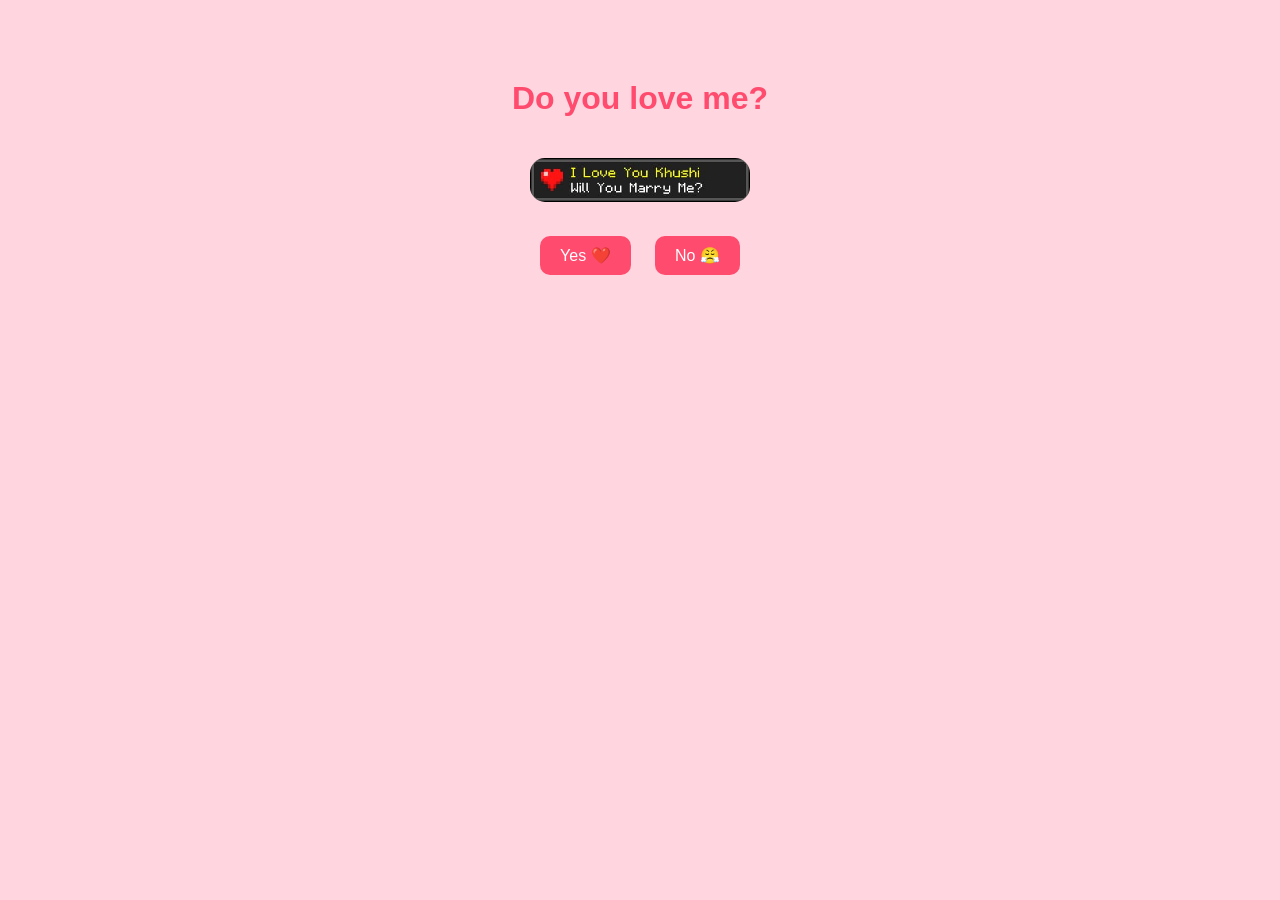
<file: index.html>
<!DOCTYPE html>
<html>
<head>
  <title>For Khushi❤️</title>
  <link rel="stylesheet" href="style.css">
</head>
<body>

<div class="container">
  
  <!-- 📝 ADD YOUR QUESTION HERE -->
  <h1>Do you love me?</h1>

  <!-- 📸 ADD YOUR PHOTO FILE NAME -->
  <img src="photo1.jpg" class="photo">

  <div class="buttons">
    <button onclick="nextPage('page2.html')">Yes ❤️</button>
    <button class="no-btn">No 😤</button>
  </div>

</div>

<script src="script.js"></script>
</body>
</html>
</file>
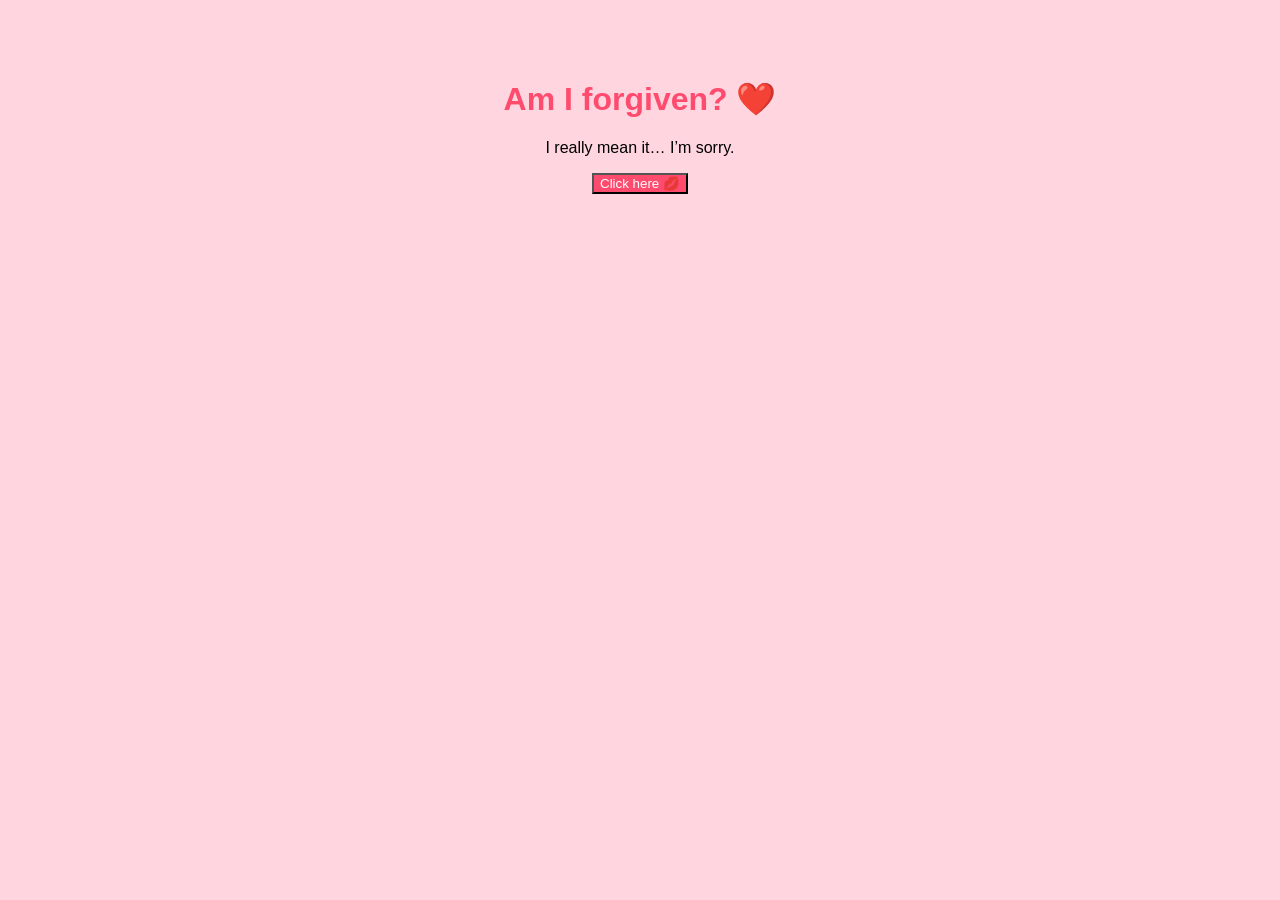
<file: final.html>
<!DOCTYPE html>
<html>
<head>
  <title>Forgiven? ❤️</title>
  <link rel="stylesheet" href="style.css">
</head>
<body>

<div class="container">
  <h1>Am I forgiven? ❤️</h1>
  <p>I really mean it… I’m sorry.</p>

  <button onclick="showLove()">Click here 💋</button>

  <div id="hearts"></div>
</div>

<script src="script.js"></script>
</body>
  </html>
</file>
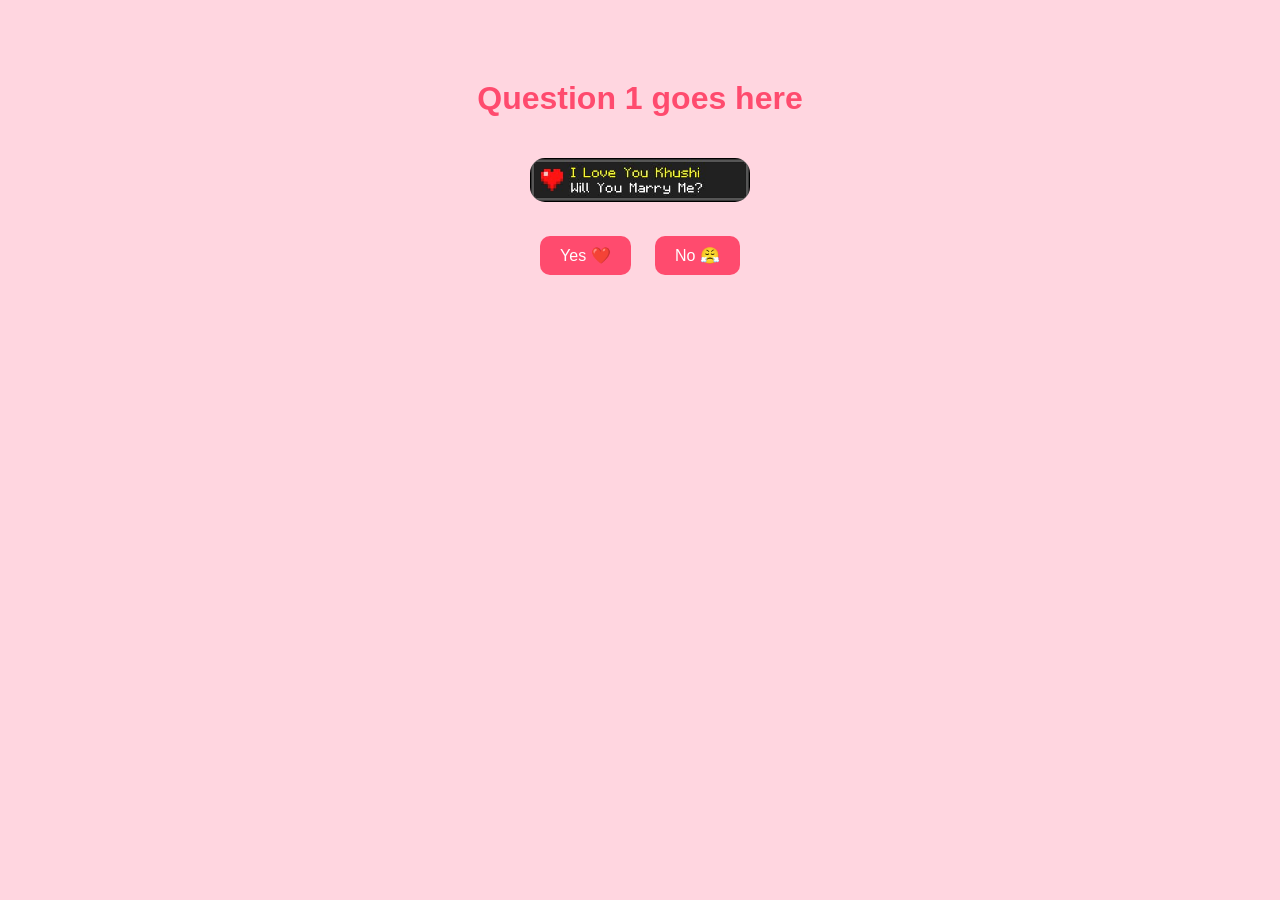
<file: page1.html>
<!DOCTYPE html>
<html>
<head>
  <title>For You ❤️</title>
  <link rel="stylesheet" href="style.css">
</head>
<body>

<div class="container">
  
  <!-- 📝 ADD YOUR QUESTION HERE -->
  <h1>Question 1 goes here</h1>

  <!-- 📸 ADD YOUR PHOTO FILE NAME -->
  <img src="photo1.jpg" class="photo">

  <div class="buttons">
    <button onclick="nextPage('page2.html')">Yes ❤️</button>
    <button class="no-btn">No 😤</button>
  </div>

</div>

<script src="script.js"></script>
</body>
</html>
</file>
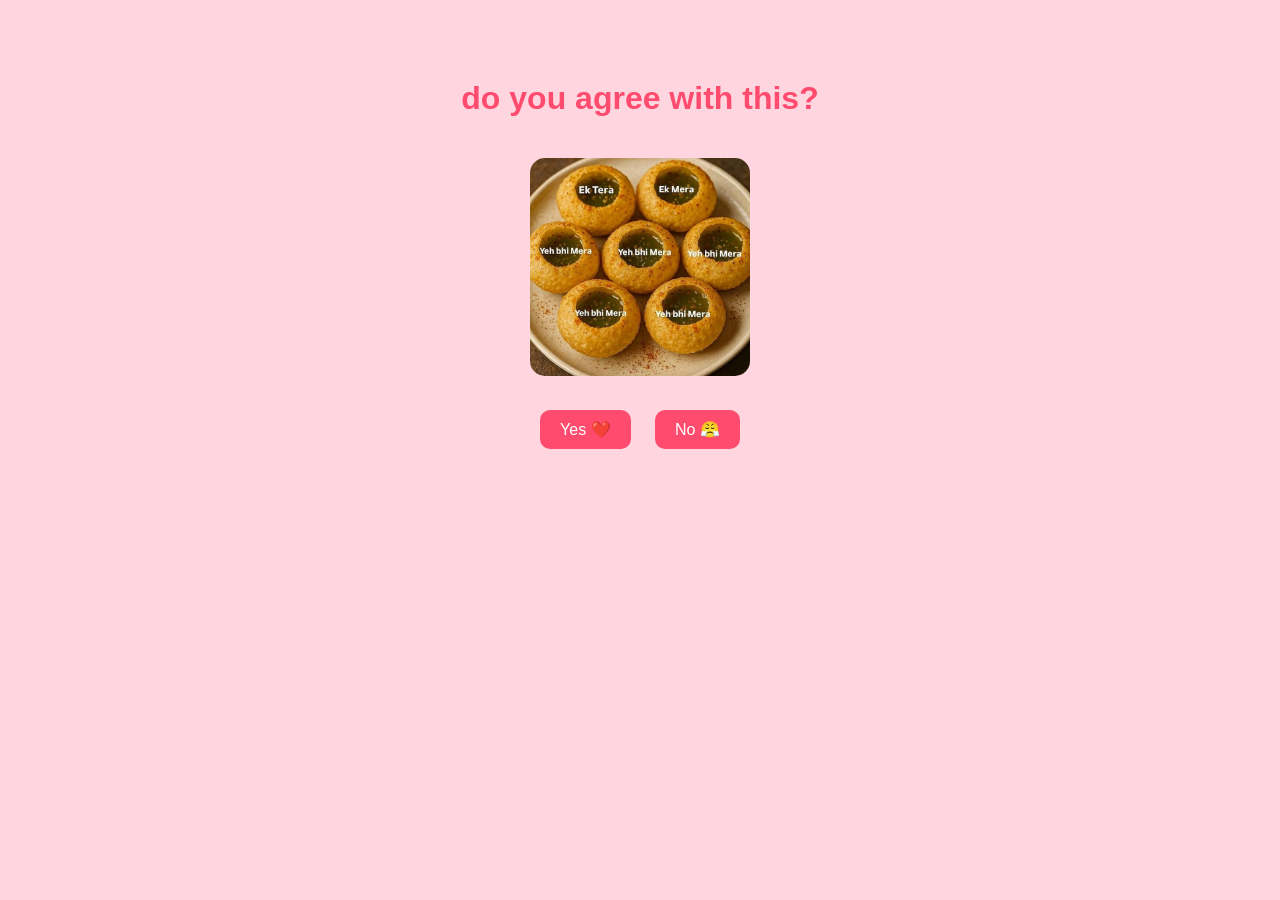
<file: page2.html>
<!DOCTYPE html>
<html>
<head>
  <title>For You ❤️</title>
  <link rel="stylesheet" href="style.css">
</head>
<body>

<div class="container">
  
  <!-- 📝 ADD YOUR QUESTION HERE -->
  <h1>do you agree with this?</h1>

  <!-- 📸 CHANGE PHOTO -->
  <img src="photo2.jpg" class="photo">

  <div class="buttons">
    <button onclick="nextPage('page3.html')">Yes ❤️</button>
    <button class="no-btn">No 😤</button>
  </div>

</div>

<script src="script.js"></script>
</body>
</html>
</file>
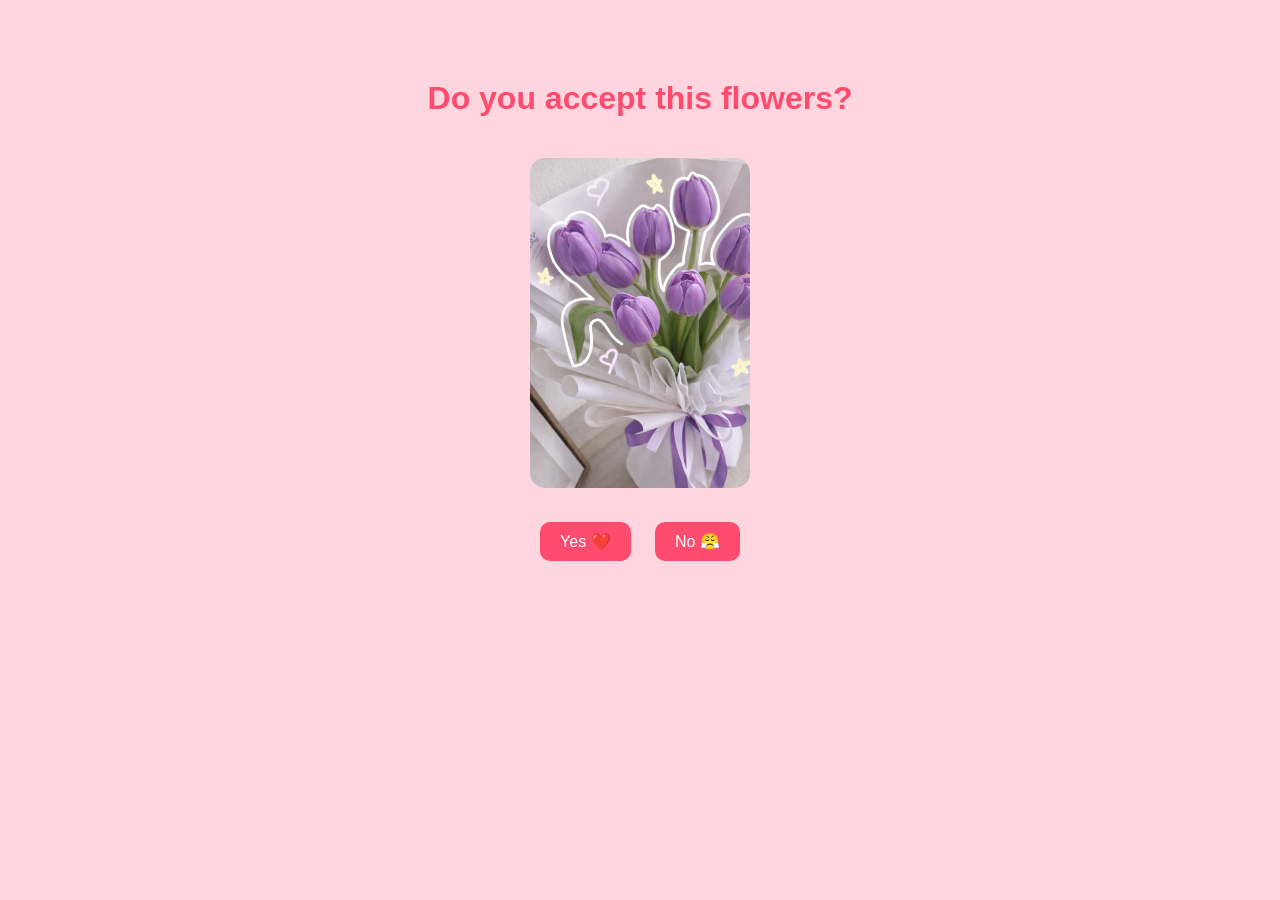
<file: page3.html>
<!DOCTYPE html>
<html>
<head>
  <title>For You ❤️</title>
  <link rel="stylesheet" href="style.css">
</head>
<body>

<div class="container">
  
  <!-- 📝 ADD YOUR QUESTION HERE -->
  <h1>Do you accept this flowers?</h1>

  <!-- 📸 CHANGE PHOTO -->
  <img src="photo3.jpg" class="photo">

  <div class="buttons">
    <button onclick="nextPage('page4.html')">Yes ❤️</button>
    <button class="no-btn">No 😤</button>
  </div>

</div>

<script src="script.js"></script>
</body>
</html>
</file>
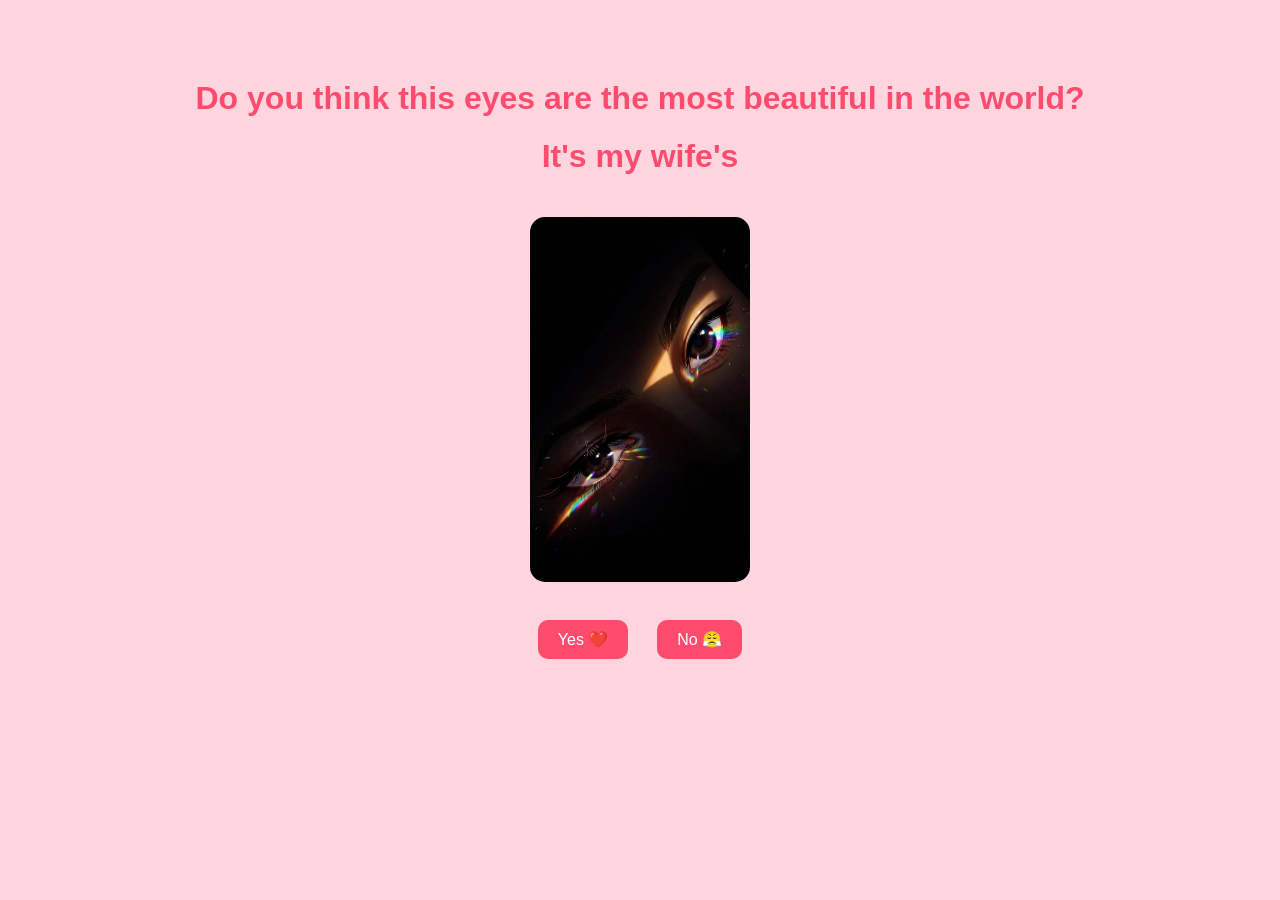
<file: page4.html>
<!DOCTYPE html>
<html>
<head>
  <title>For You ❤️</title>
  <link rel="stylesheet" href="style.css">
</head>
<body>

<div class="container">
  
  <!-- 📝 ADD YOUR QUESTION HERE -->
  <h1>Do you think this eyes are the most beautiful in the world?</h1>
  <h1>It's my wife's<h1>

  <!-- 📸 CHANGE PHOTO -->
  <img src="photo4.jpg" class="photo">

  <div class="buttons">
    <button onclick="nextPage('page5.html')">Yes ❤️</button>
    <button class="no-btn">No 😤</button>
  </div>

</div>

<script src="script.js"></script>
</body>
</html>
</file>
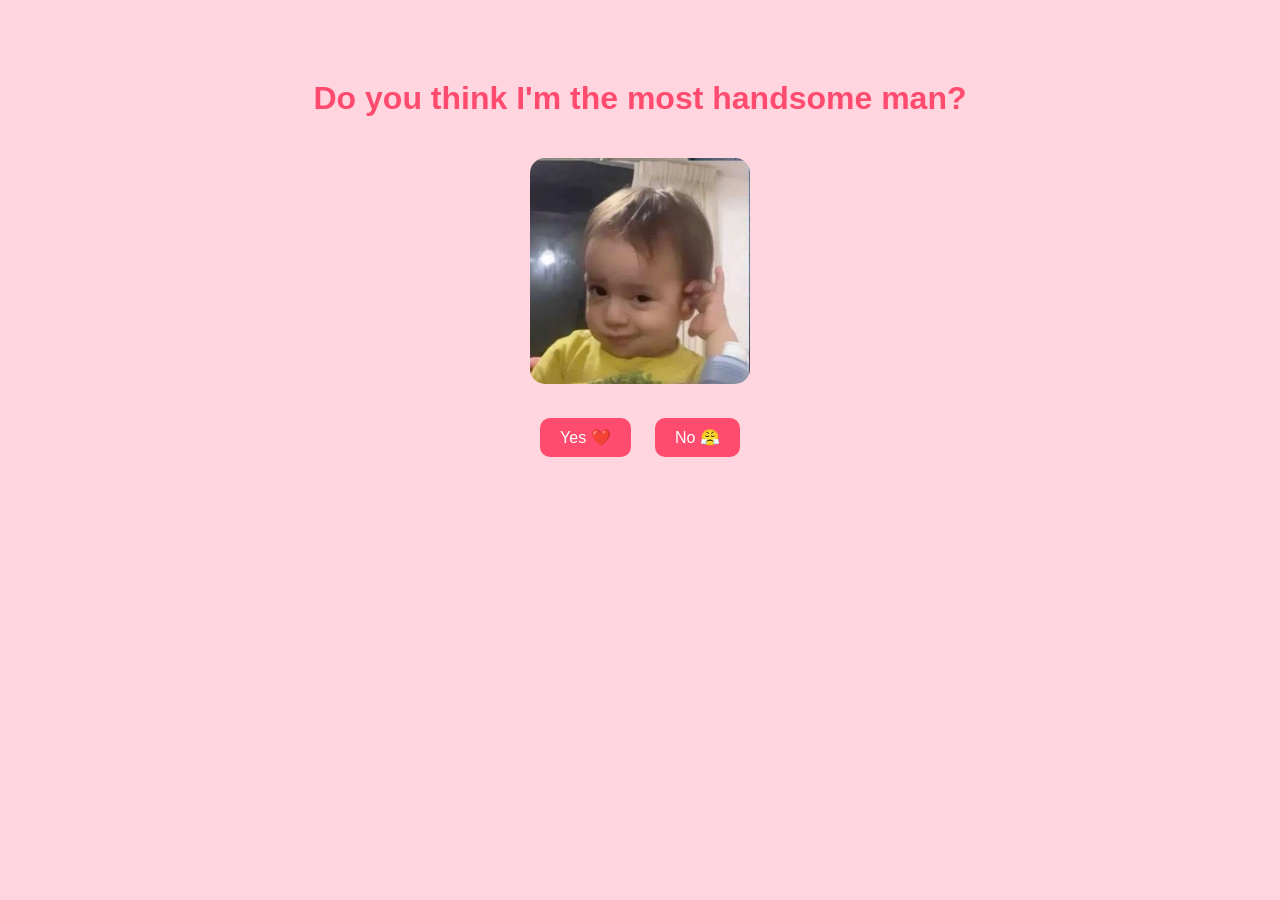
<file: page5.html>
<!DOCTYPE html>
<html>
<head>
  <title>For You ❤️</title>
  <link rel="stylesheet" href="style.css">
</head>
<body>

<div class="container">
  
  <!-- 📝 ADD YOUR QUESTION HERE -->
  <h1>Do you think I'm the most handsome man?</h1>

  <!-- 📸 CHANGE PHOTO -->
  <img src="photo5.jpg" class="photo">

  <div class="buttons">
    <button onclick="nextPage('final.html')">Yes ❤️</button>
    <button class="no-btn">No 😤</button>
  </div>

</div>

<script src="script.js"></script>
</body>
</html>
</file>
<file: style.css>
body {
  margin: 0;
  padding: 0;
  font-family: Arial;
  background: #ffd6e0; /* light pink */
  text-align: center;
}

.container {
  margin-top: 80px;
}

h1 {
  color: #ff4b6e;
}

.photo {
  width: 220px;
  border-radius: 15px;
  margin: 20px 0;
}

.buttons button {
  padding: 10px 20px;
  margin: 10px;
  border: none;
  border-radius: 10px;
  font-size: 16px;
  cursor: pointer;
}

button {
  background: #ff4b6e;
  color: white;
}

.no-btn {
  position: relative;
}
@keyframes floatUp {
  from {
    transform: translateY(0);
  }
  to {
    transform: translateY(-100vh);
    opacity: 0;
  }
}
</file>
